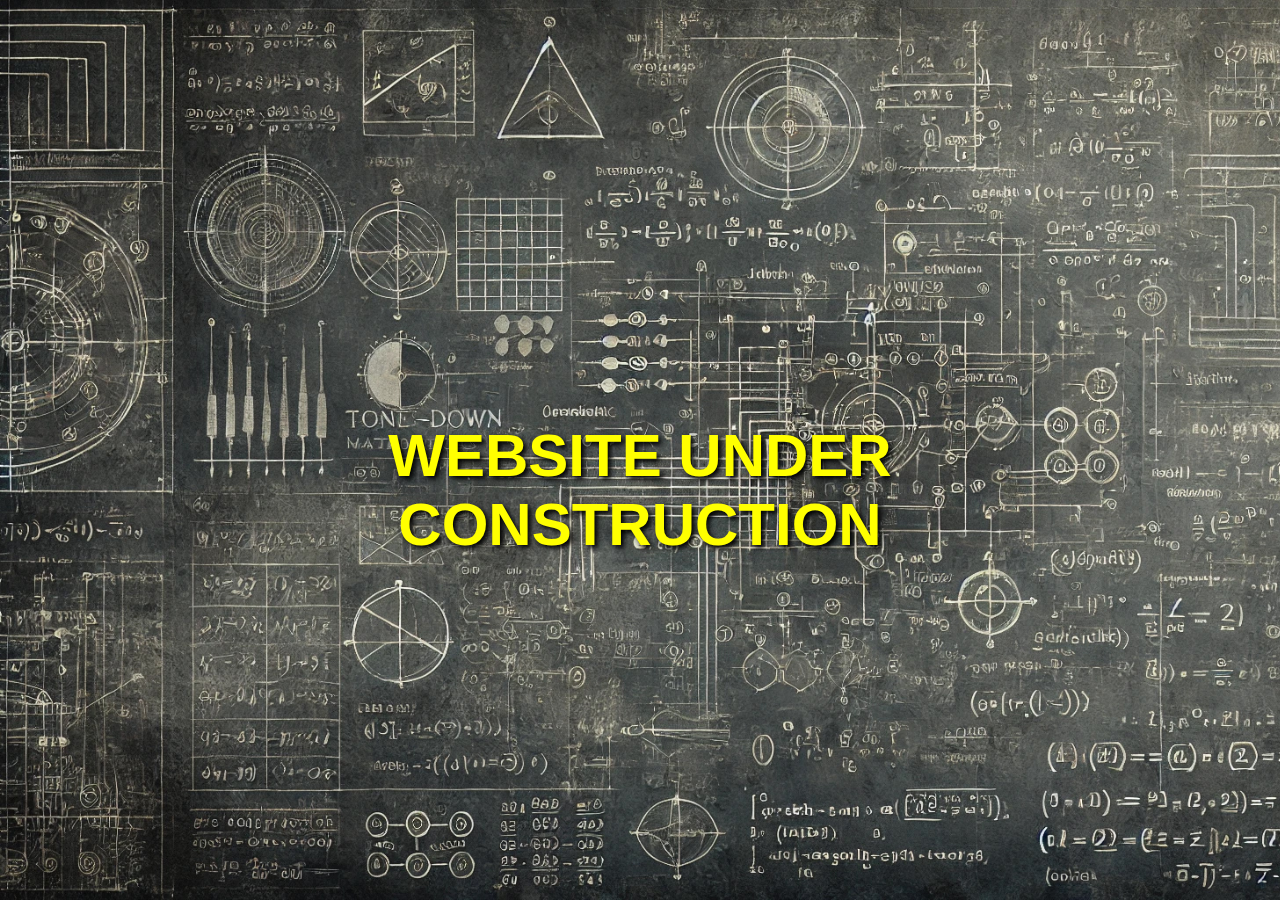
<file: index.html>
<!DOCTYPE html>
<html lang="en">
  <head>
    <meta charset="UTF-8" />
    <link rel="stylesheet" href="style.css" />
    <title>Seb Portfolio Test</title>
  </head>
  <body>
    <h1>
        website under construction
    </h1>

    </h1>
  </body>
</html>
</file>
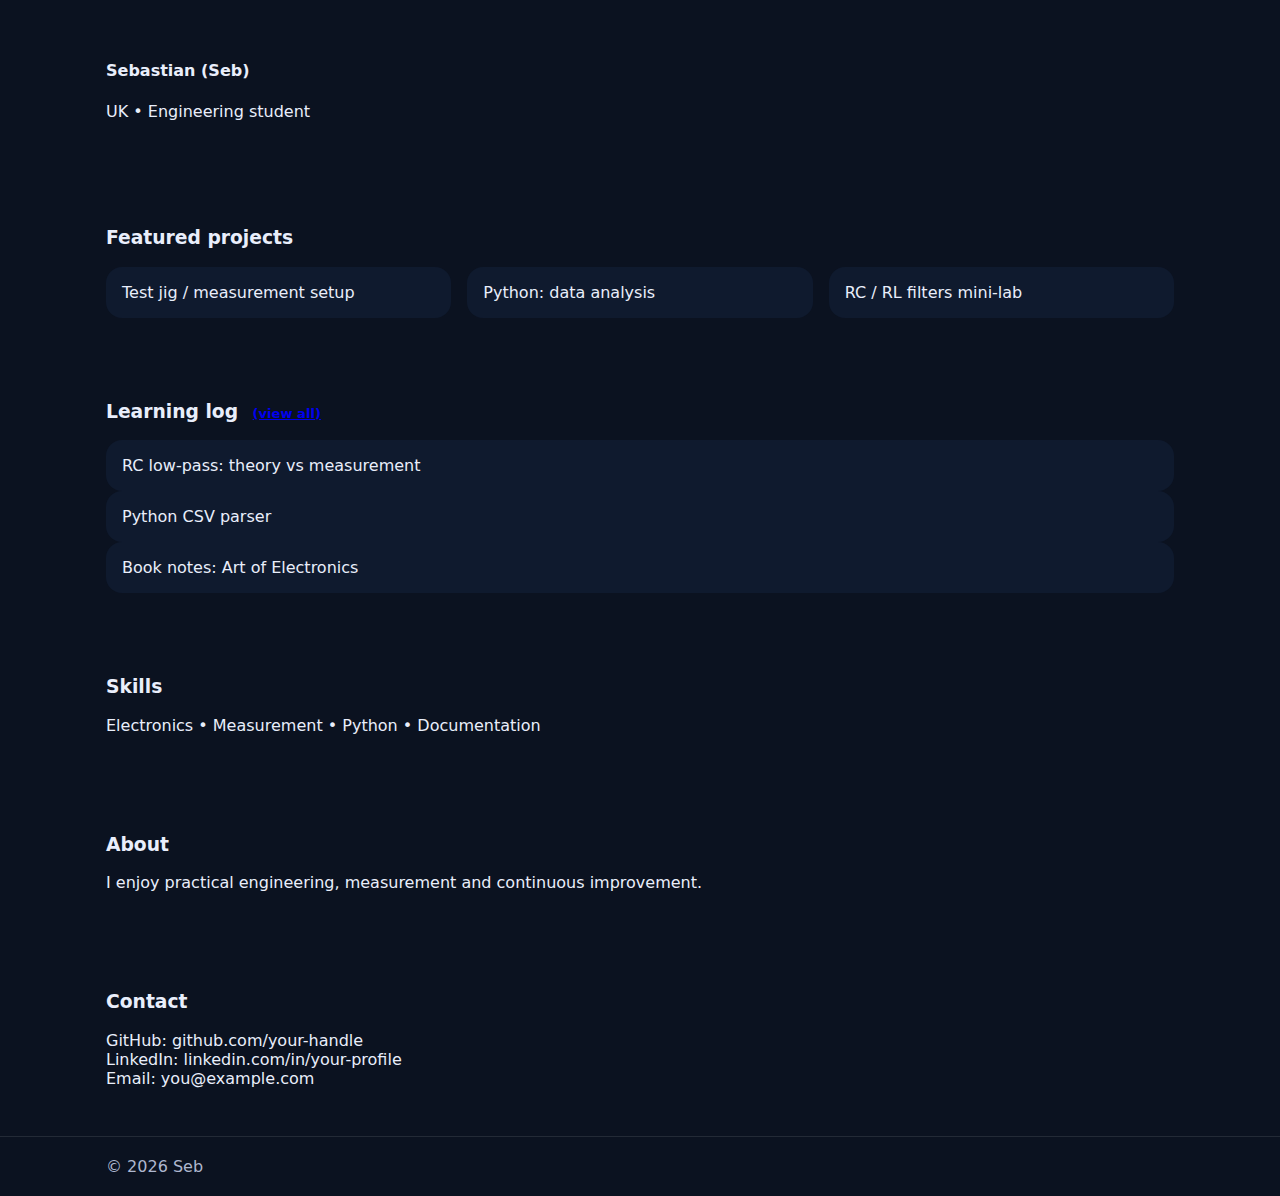
<file: portfolio/index.html>
<!doctype html>
<html lang="en">
  <head>
    <meta charset="UTF-8" />
    <meta name="viewport" content="width=device-width, initial-scale=1" />
    <title>Seb — Engineering Portfolio</title>

    <!-- CSS -->
    <link rel="stylesheet" href="styles.css" />
  </head>

  <body>
    <!-- HERO -->
    <section class="hero">
      <div class="wrap">
        <h4>Sebastian (Seb)</h4>
        <p>UK • Engineering student</p>
      </div>
    </section>

    <!-- PROJECTS -->
    <section id="projects" class="section">
      <div class="wrap">
        <h3>Featured projects</h3>
        <div class="grid">
          <article class="card proj">Test jig / measurement setup</article>
          <article class="card proj">Python: data analysis</article>
          <article class="card proj">RC / RL filters mini-lab</article>
        </div>
      </div>
    </section>

    <!-- LOG -->
    <section id="log" class="section">
      <div class="wrap">
        <h3>
          Learning log
          <a href="log.html" style="font-size: 0.7em; margin-left: 8px">
            (view all)
          </a>
        </h3>

        <div class="card log-item">RC low-pass: theory vs measurement</div>
        <div class="card log-item">Python CSV parser</div>
        <div class="card log-item">Book notes: Art of Electronics</div>
      </div>
    </section>

    <!-- SKILLS -->
    <section id="skills" class="section">
      <div class="wrap">
        <h3>Skills</h3>
        <p>Electronics • Measurement • Python • Documentation</p>
      </div>
    </section>

    <!-- ABOUT -->
    <section id="about" class="section">
      <div class="wrap">
        <h3>About</h3>
        <p>
          I enjoy practical engineering, measurement and continuous improvement.
        </p>
      </div>
    </section>

    <!-- CONTACT -->
    <section id="contact" class="section">
      <div class="wrap">
        <h3>Contact</h3>
        <p>
          GitHub: github.com/your-handle<br />
          LinkedIn: linkedin.com/in/your-profile<br />
          Email: you@example.com
        </p>
      </div>
    </section>

    <footer class="site-footer">
      <div class="wrap">© <span id="year"></span> Seb</div>
    </footer>

    <!-- JS -->
    <script src="script.js"></script>
  </body>
</html>
</file>
<file: style.css>
body {
  background-image: url("images/background.jpg");
  background-repeat: no-repeat;
  background-attachment: fixed;
  background-size: cover;
  font-family: "Roboto", sans-serif;
}
h1 {
  position: absolute;
  top: 50%;
  left: 50%;
  transform: translate(-50%, -50%);
  text-align: center;
  color: yellow;
  font-size: 60px;
  font-weight: bold;
  text-transform: uppercase;
  text-shadow: 3px 3px 5px black;
}
</file>
<file: portfolio/styles.css>
:root {
  --bg: #0b1220;
  --card: #0f1a2e;
  --text: #e9eefb;
  --muted: #aeb7cf;
  --accent: #ff7a00;
}

* {
  box-sizing: border-box;
}
body {
  margin: 0;
  font-family: system-ui, sans-serif;
  background: var(--bg);
  color: var(--text);
}

.wrap {
  max-width: 1100px;
  margin: 0 auto;
  padding: 0 16px;
}

.site-header {
  border-bottom: 1px solid rgba(255, 255, 255, 0.1);
}
.topbar {
  display: flex;
  justify-content: space-between;
  align-items: center;
}

.brand {
  display: flex;
  gap: 12px;
  align-items: center;
}
.logo {
  width: 36px;
  height: 36px;
  border-radius: 10px;
  background: var(--accent);
}

nav a {
  margin-left: 12px;
  color: var(--muted);
  text-decoration: none;
}
nav a:hover {
  color: var(--text);
}

.hero {
  padding: 40px 0;
}
.hero-grid {
  display: grid;
  grid-template-columns: 2fr 1fr;
  gap: 16px;
}

.card {
  background: var(--card);
  padding: 16px;
  border-radius: 16px;
}

.profile {
  display: grid;
  grid-template-columns: 70px 1fr;
  gap: 12px;
}
.avatar {
  width: 70px;
  height: 70px;
  border-radius: 14px;
  background: #222;
  display: grid;
  place-items: center;
}
.avatar img {
  width: 100%;
  height: 100%;
  object-fit: cover;
  display: none;
}

.section {
  padding: 32px 0;
}
.grid {
  display: grid;
  grid-template-columns: repeat(3, 1fr);
  gap: 16px;
}

.site-footer {
  border-top: 1px solid rgba(255, 255, 255, 0.1);
  padding: 20px 0;
  color: var(--muted);
}

@media (max-width: 800px) {
  .hero-grid {
    grid-template-columns: 1fr;
  }
  .grid {
    grid-template-columns: 1fr;
  }
}
</file>
